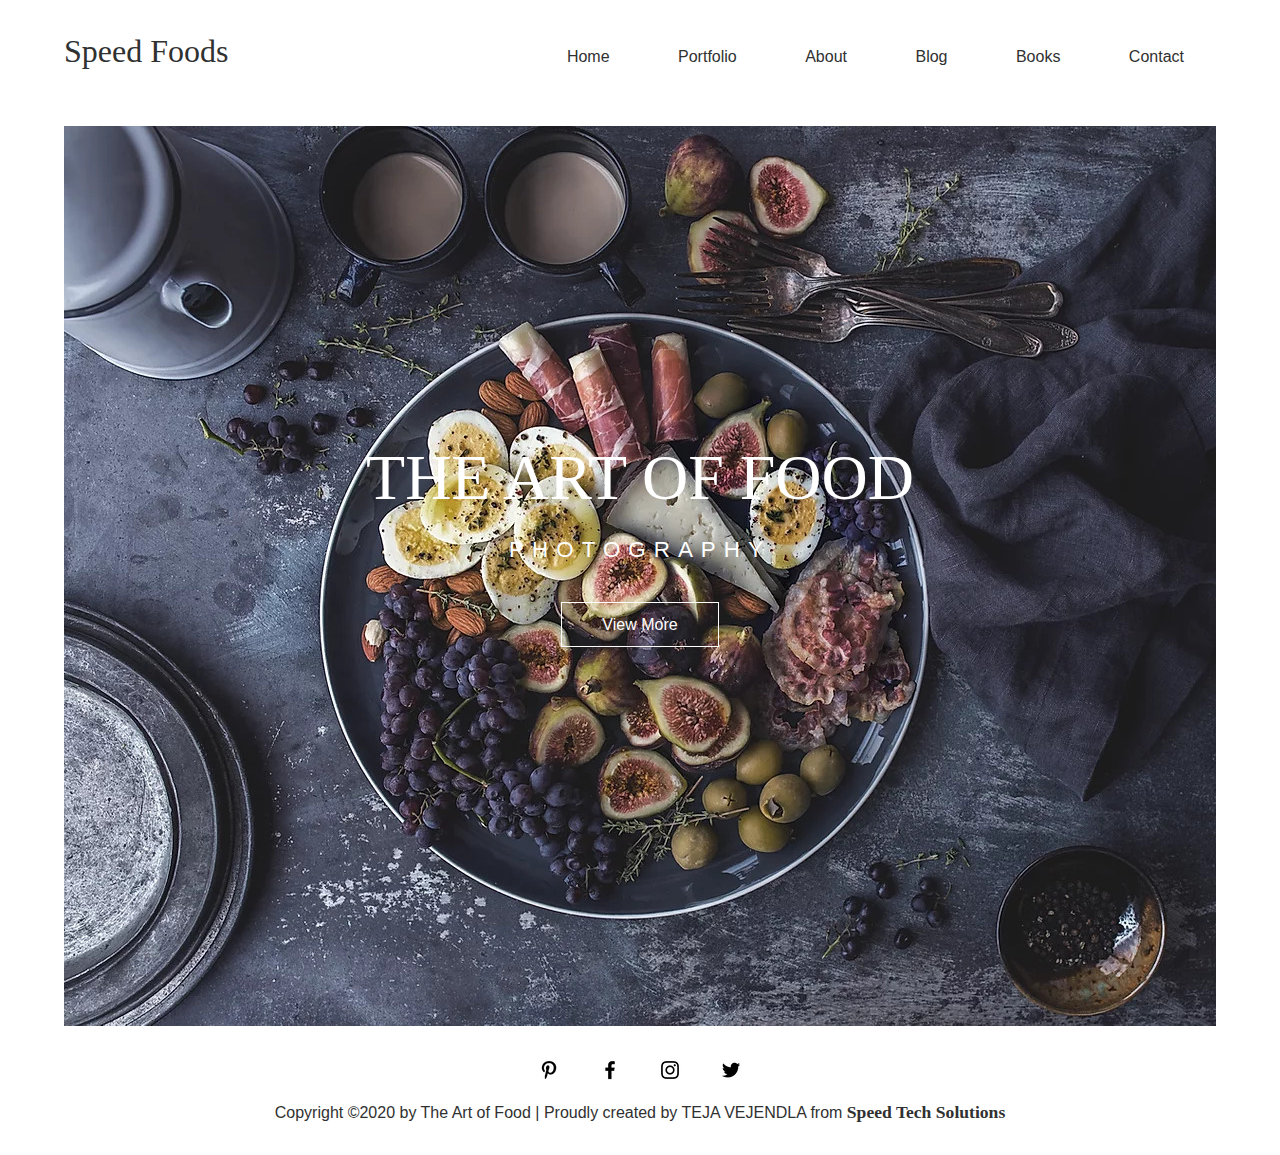
<file: index.html>
<!doctype html>
<html lang="en">

<head>
  <meta charset="utf-8">
  <meta http-equiv="X-UA-Compatible" content="IE=edge">
  <meta http-equiv="Content-Language" content="en">
  <meta http-equiv="Content-Type" content="text/html; charset=utf-8" />
  <meta name="description" content="Web site created by TEJA VEJENDLA" />
  <title>Home</title>
  <meta name="viewport"
    content="width=device-width, initial-scale=1, maximum-scale=1, user-scalable=no, shrink-to-fit=no" />
  <meta name="description" content="Home Page">

  <!-- Disable tap highlight on IE -->
  <meta name="msapplication-tap-highlight" content="no">

<link href="./main.f0838df68e4484ba80c0.css" rel="stylesheet"></head>

<body>
  
  <div class="navbar">
      <div class="nav-brand">
          <h1>Speed Foods</h1>
      </div>
      <div class="toggle-collapse">
          <div class="toggle-icon"><i class="fas fa-bars"></i></div>
      </div>
      <div class="nav-menu">
          <ul class="nav-items">
              <li class="nav-item active">
                  <a class="nav-link" href="./">Home  <span class="sr-only">(current)</span></a>
              </li>
              <li class="nav-item">
                  <a class="nav-link" href="./Portfolio.html">Portfolio</a>
              </li>
              <li class="nav-item">
                  <a class="nav-link" href="./About.html">About</a>
              </li>
              <li class="nav-item">
                  <a class="nav-link" href="./Blog.html">Blog</a>
              </li>
              <li class="nav-item">
                  <a class="nav-link" href="./Books.html">Books</a>
              </li>
              <li class="nav-item">
                  <a class="nav-link" href="./Contact.html">Contact</a>
              </li>
          </ul>
      </div>
      <div class="nav-blank-menu">
          <h1></h1>
          <h1></h1>
          <h1>a</h1>
      </div>
  </div>
  <main role="main" class="container">
  
      <div class="background">
          <h1>THE ART OF FOOD</h1>
          <p>PHOTOGRAPHY</p>
          <button>
              <a href="/Portfolio">View More</a></button>
      </div>
  
  </main>
  
<script type="text/javascript" src="./assets/scripts/main.f0838df68e4484ba80c0.js"></script></body>

<div class="footer">
    <div class="social-icons">
        <img src="./assets/images/social/pinterest.jpg" alt="pinterest" />
        <img src="./assets/images/social/facebook.jpg" alt="facebook" />
        <img src="./assets/images/social/instagram.jpg" alt="instagram" />
        <img src="./assets/images/social/twitter.jpg" alt="twitter" />
    </div>
    <p class="copyright">Copyright ©2020 by The Art of Food | Proudly created by TEJA VEJENDLA from <a
            href="https://speedtechsolutions.github.io">
            <span>Speed Tech Solutions</span>
        </a></p>
</div>
</html>
</file>
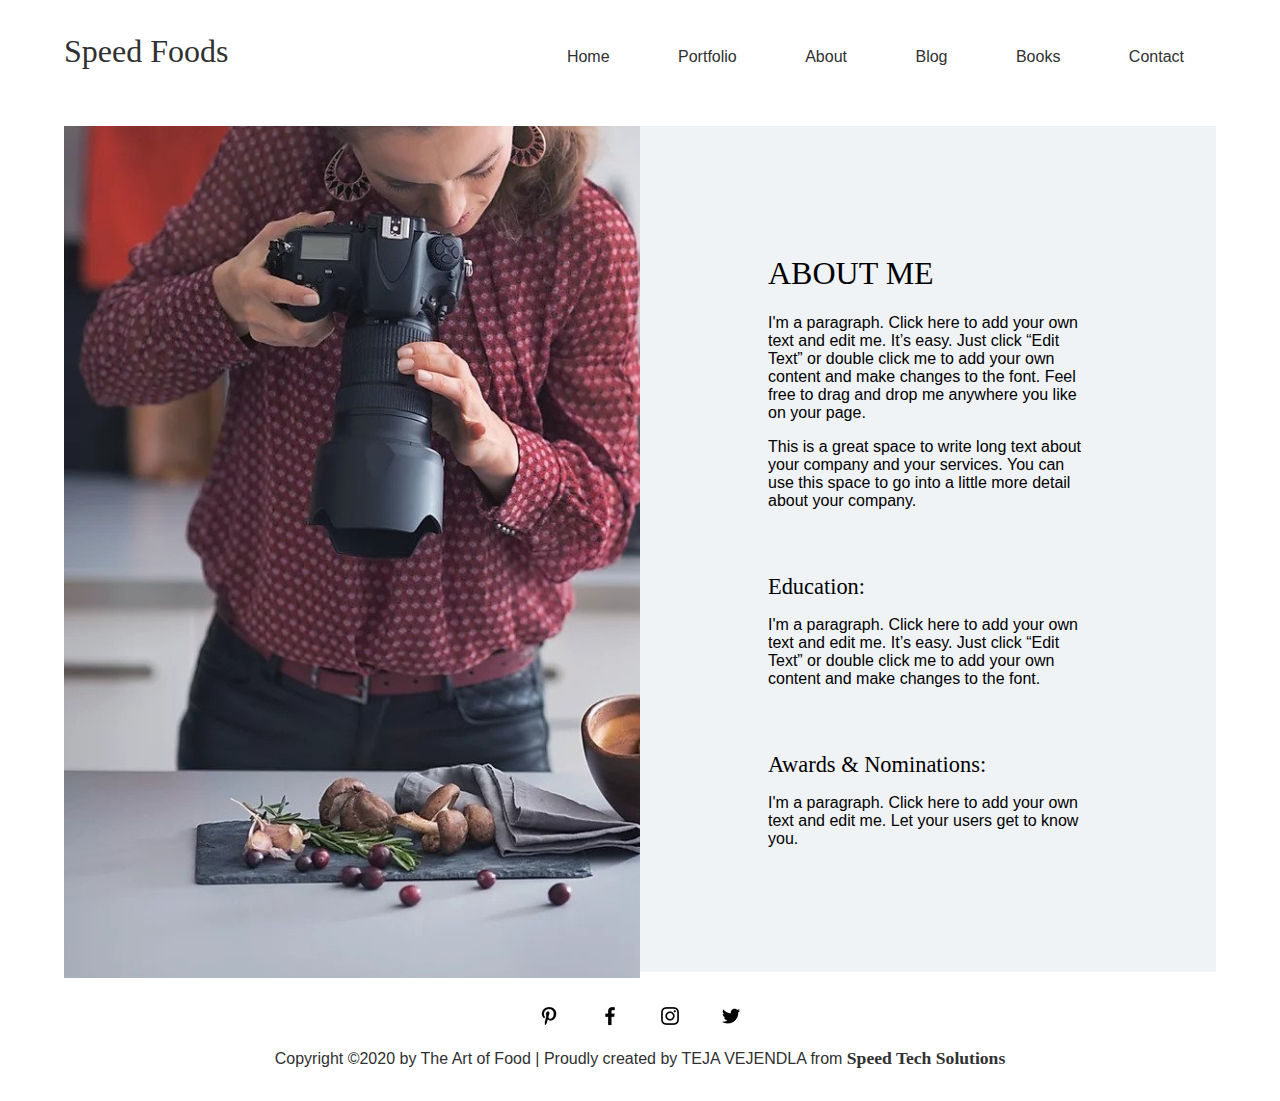
<file: About.html>
<!doctype html>
<html lang="en">

<head>
  <meta charset="utf-8">
  <meta http-equiv="X-UA-Compatible" content="IE=edge">
  <meta http-equiv="Content-Language" content="en">
  <meta http-equiv="Content-Type" content="text/html; charset=utf-8" />
  <meta name="description" content="Web site created by TEJA VEJENDLA" />
  <title>About</title>
  <meta name="viewport"
    content="width=device-width, initial-scale=1, maximum-scale=1, user-scalable=no, shrink-to-fit=no" />
  <meta name="description" content="About Page">

  <!-- Disable tap highlight on IE -->
  <meta name="msapplication-tap-highlight" content="no">

<link href="./main.f0838df68e4484ba80c0.css" rel="stylesheet"></head>

<body>
  
  <div class="navbar">
      <div class="nav-brand">
          <h1>Speed Foods</h1>
      </div>
      <div class="toggle-collapse">
          <div class="toggle-icon"><i class="fas fa-bars"></i></div>
      </div>
      <div class="nav-menu">
          <ul class="nav-items">
              <li class="nav-item">
                  <a class="nav-link" href="./">Home  <span class="sr-only">(current)</span></a>
              </li>
              <li class="nav-item">
                  <a class="nav-link" href="./Portfolio.html">Portfolio</a>
              </li>
              <li class="nav-item active">
                  <a class="nav-link" href="./About.html">About</a>
              </li>
              <li class="nav-item">
                  <a class="nav-link" href="./Blog.html">Blog</a>
              </li>
              <li class="nav-item">
                  <a class="nav-link" href="./Books.html">Books</a>
              </li>
              <li class="nav-item">
                  <a class="nav-link" href="./Contact.html">Contact</a>
              </li>
          </ul>
      </div>
      <div class="nav-blank-menu">
          <h1></h1>
          <h1></h1>
          <h1>a</h1>
      </div>
  </div>
  <main role="main" class="container">
      <div class="about">
          <div class="my-image block"></div>
          <div class="my-info block">
              <h1>
                  ABOUT ME
              </h1>
              <div>
                  <p>
                      I'm a paragraph. Click here to add your own text and edit me. It’s easy. Just click “Edit Text” or
                      double
                      click me to add your own content and make changes to the font. Feel free to drag and drop me
                      anywhere you like
                      on your page.
                  </p>
              </div>
              <div>
                  <p>
                      This is a great space to write long text about your company and your services. You can use this
                      space to go
                      into a little more detail about your company.
                  </p>
              </div>
  
              <div>
                  <h3>
                      Education:
                  </h3>
                  <p>
                      I'm a paragraph. Click here to add your own text and edit me. It’s easy. Just click “Edit Text” or
                      double
                      click me to add your own content and make changes to the font.
                  </p>
              </div>
              <div>
                  <h3>
                      Awards & Nominations:
                  </h3>
                  <p>
                      I'm a paragraph. Click here to add your own text and edit me. Let your users get to know you.
                  </p>
              </div>
  
  
          </div>
      </div>
  </main>
  
<script type="text/javascript" src="./assets/scripts/main.f0838df68e4484ba80c0.js"></script></body>

<div class="footer">
    <div class="social-icons">
        <img src="./assets/images/social/pinterest.jpg" alt="pinterest" />
        <img src="./assets/images/social/facebook.jpg" alt="facebook" />
        <img src="./assets/images/social/instagram.jpg" alt="instagram" />
        <img src="./assets/images/social/twitter.jpg" alt="twitter" />
    </div>
    <p class="copyright">Copyright ©2020 by The Art of Food | Proudly created by TEJA VEJENDLA from <a
            href="https://speedtechsolutions.github.io">
            <span>Speed Tech Solutions</span>
        </a></p>
</div>
</html>
</file>
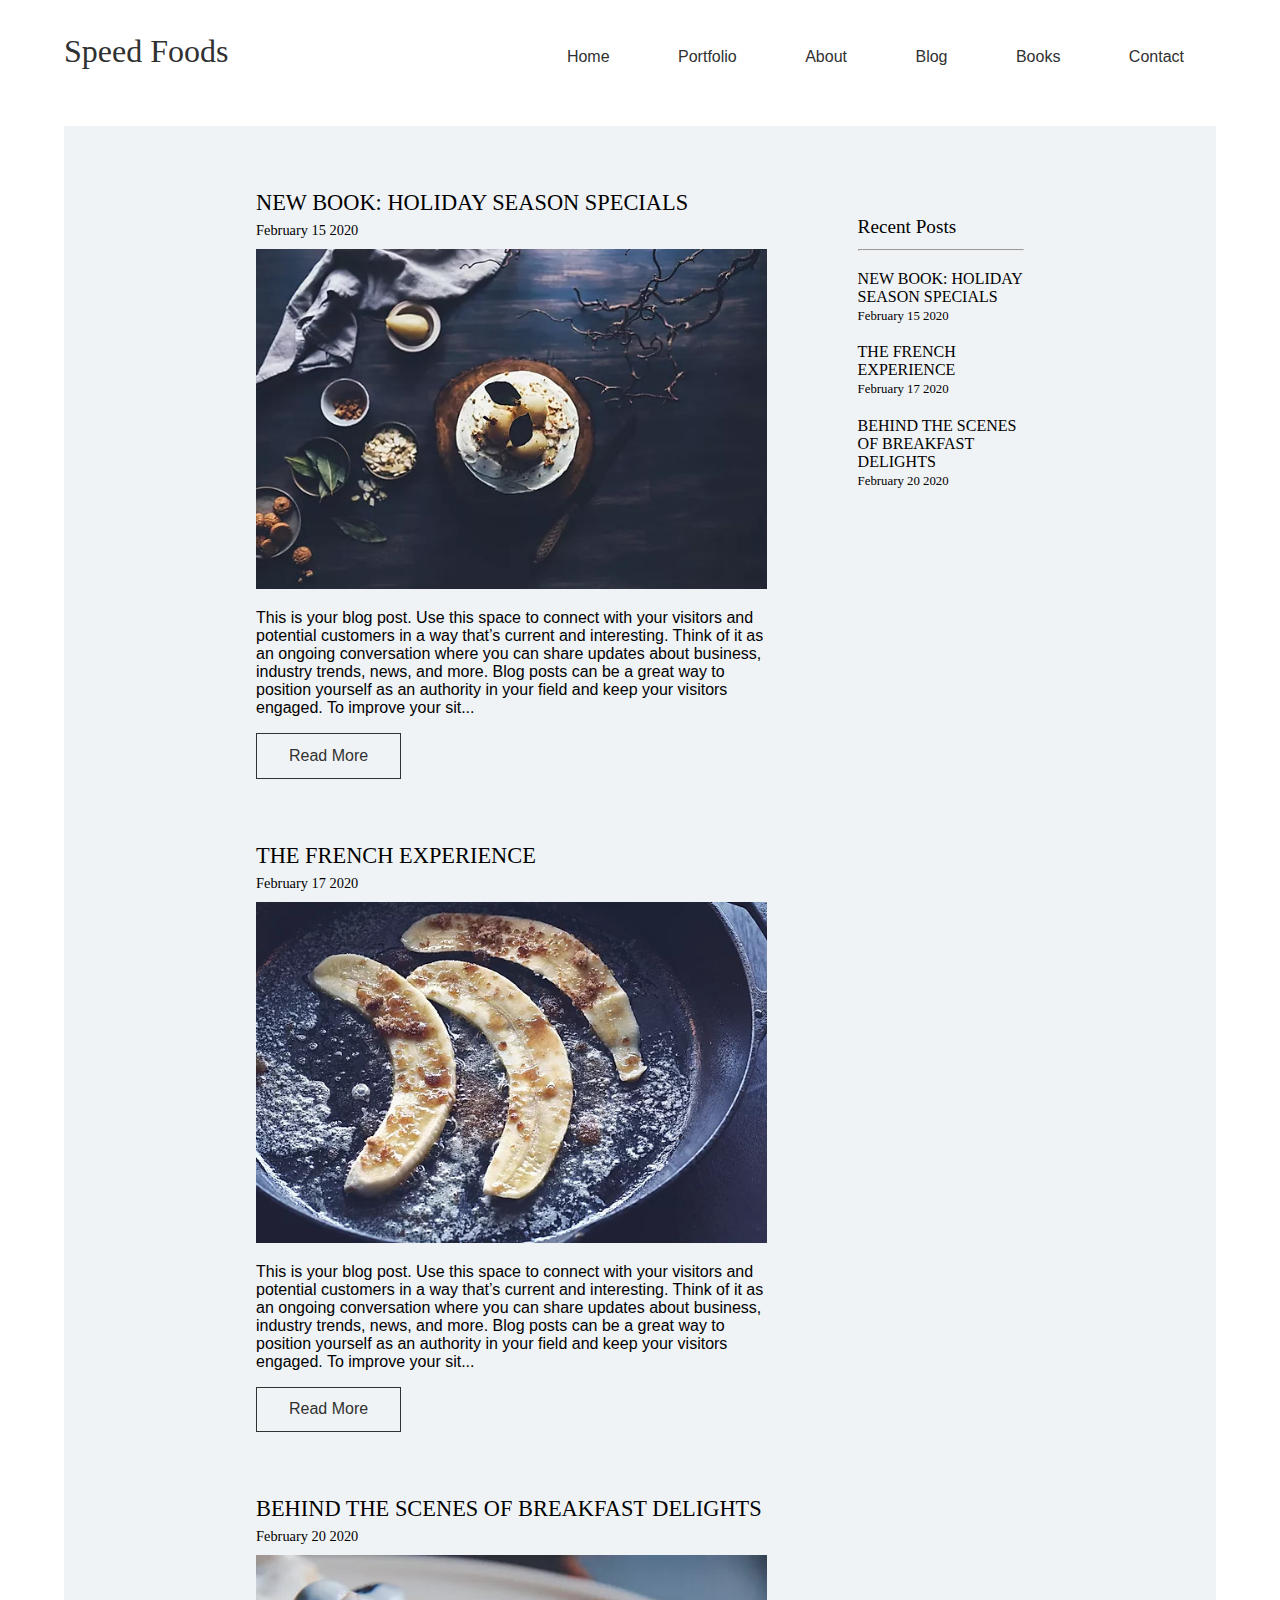
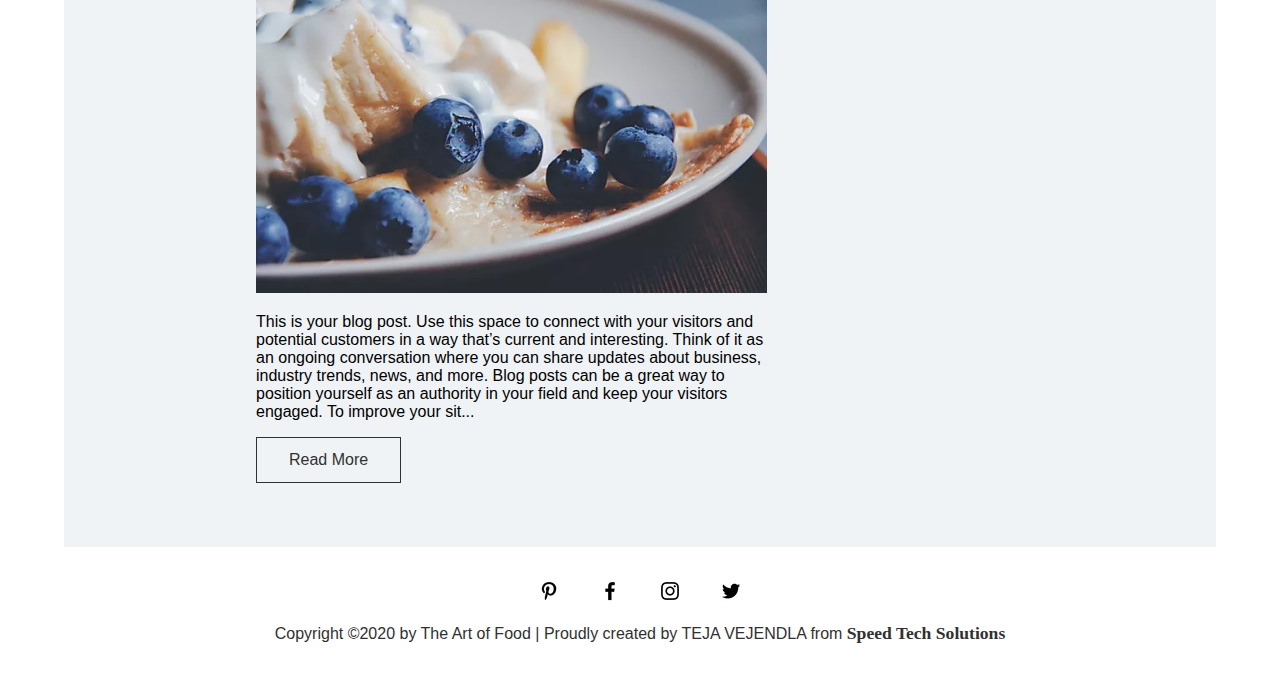
<file: Blog.html>
<!doctype html>
<html lang="en">

<head>
  <meta charset="utf-8">
  <meta http-equiv="X-UA-Compatible" content="IE=edge">
  <meta http-equiv="Content-Language" content="en">
  <meta http-equiv="Content-Type" content="text/html; charset=utf-8" />
  <meta name="description" content="Web site created by TEJA VEJENDLA" />
  <title>Blog</title>
  <meta name="viewport"
    content="width=device-width, initial-scale=1, maximum-scale=1, user-scalable=no, shrink-to-fit=no" />
  <meta name="description" content="Blog Page">

  <!-- Disable tap highlight on IE -->
  <meta name="msapplication-tap-highlight" content="no">

<link href="./main.f0838df68e4484ba80c0.css" rel="stylesheet"></head>

<body>
  
  <div class="navbar">
      <div class="nav-brand">
          <h1>Speed Foods</h1>
      </div>
      <div class="toggle-collapse">
          <div class="toggle-icon"><i class="fas fa-bars"></i></div>
      </div>
      <div class="nav-menu">
          <ul class="nav-items">
              <li class="nav-item">
                  <a class="nav-link" href="./">Home  <span class="sr-only">(current)</span></a>
              </li>
              <li class="nav-item">
                  <a class="nav-link" href="./Portfolio.html">Portfolio</a>
              </li>
              <li class="nav-item">
                  <a class="nav-link" href="./About.html">About</a>
              </li>
              <li class="nav-item active">
                  <a class="nav-link" href="./Blog.html">Blog</a>
              </li>
              <li class="nav-item">
                  <a class="nav-link" href="./Books.html">Books</a>
              </li>
              <li class="nav-item">
                  <a class="nav-link" href="./Contact.html">Contact</a>
              </li>
          </ul>
      </div>
      <div class="nav-blank-menu">
          <h1></h1>
          <h1></h1>
          <h1>a</h1>
      </div>
  </div>
  <main role="main" class="container">
  <div id="blogpost-container">
      <div class="blogpost-container">
          <div class="blogposts">
          </div>
          <div class="recentposts">
              <h4>Recent Posts</h4>
              <hr />
          </div>
      </div>
  </div></main>
  
<script type="text/javascript" src="./assets/scripts/main.f0838df68e4484ba80c0.js"></script></body>

<div class="footer">
    <div class="social-icons">
        <img src="./assets/images/social/pinterest.jpg" alt="pinterest" />
        <img src="./assets/images/social/facebook.jpg" alt="facebook" />
        <img src="./assets/images/social/instagram.jpg" alt="instagram" />
        <img src="./assets/images/social/twitter.jpg" alt="twitter" />
    </div>
    <p class="copyright">Copyright ©2020 by The Art of Food | Proudly created by TEJA VEJENDLA from <a
            href="https://speedtechsolutions.github.io">
            <span>Speed Tech Solutions</span>
        </a></p>
</div>
</html>
</file>
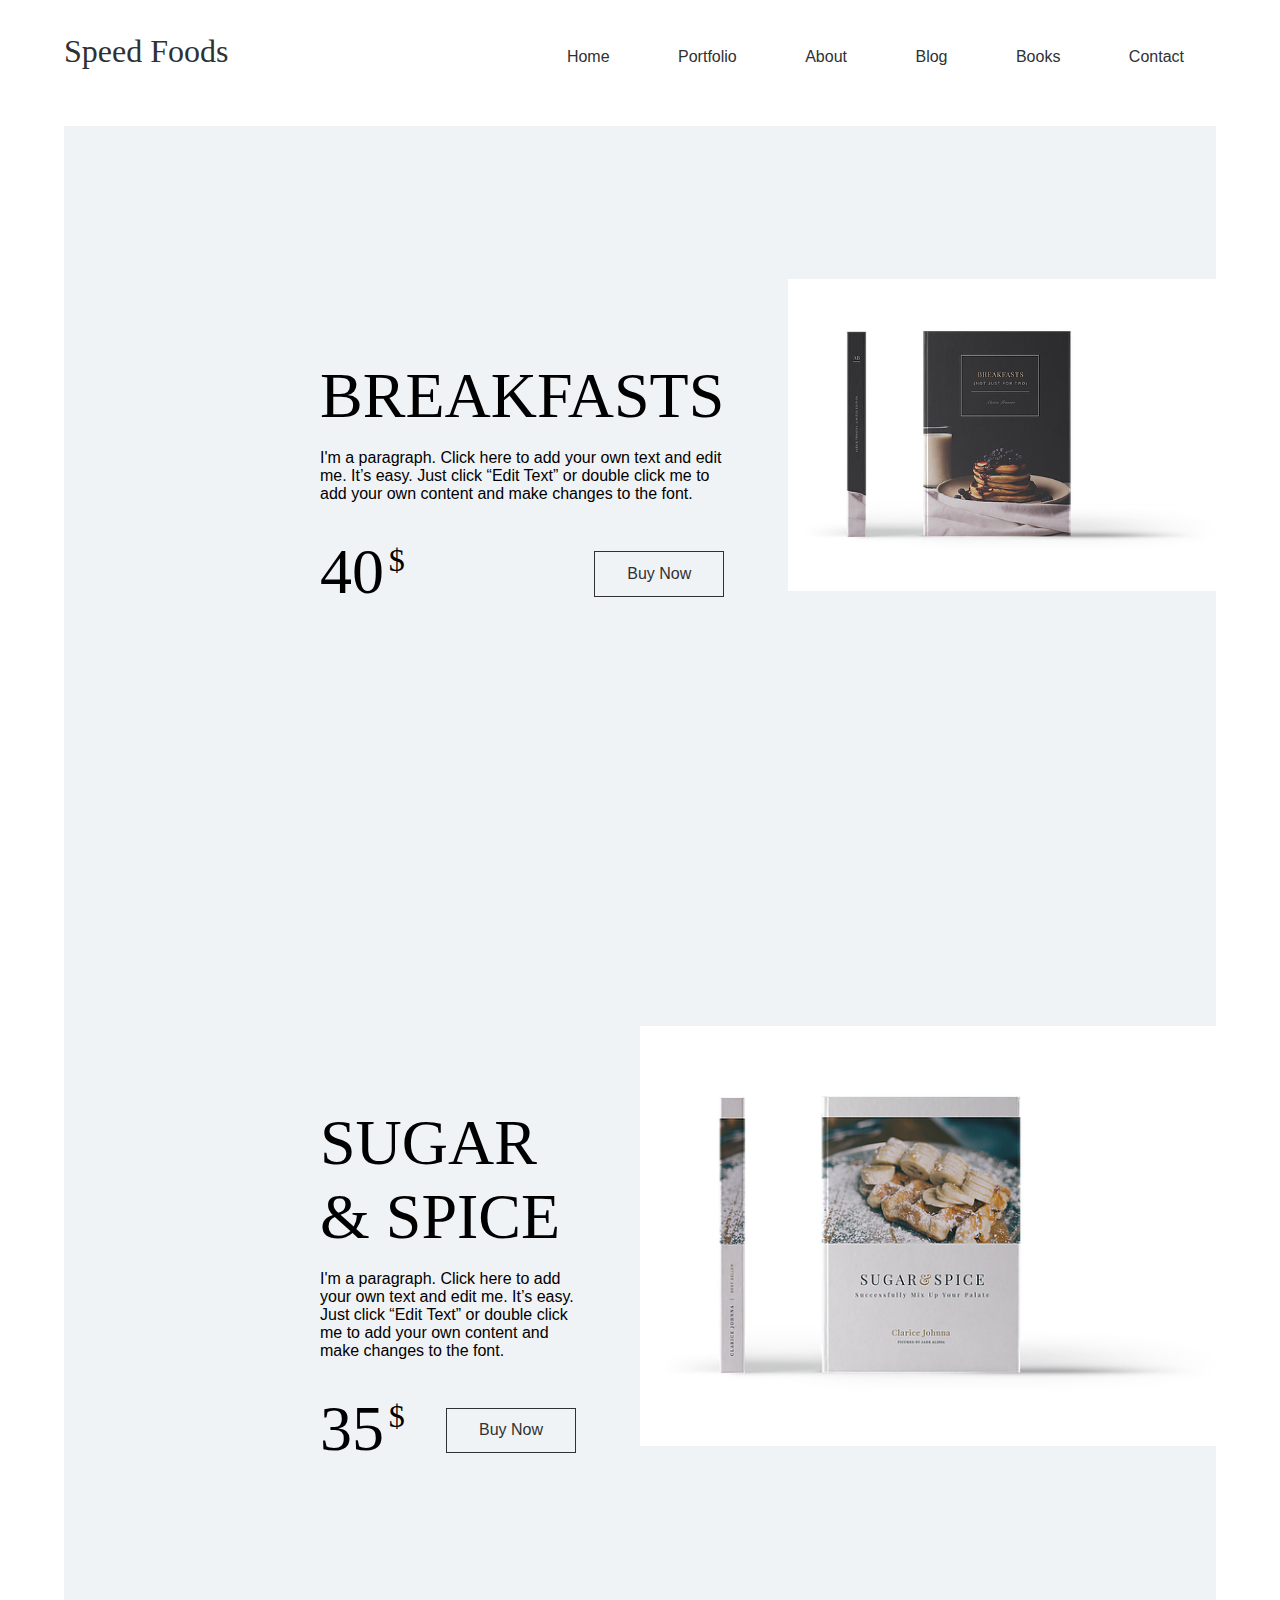
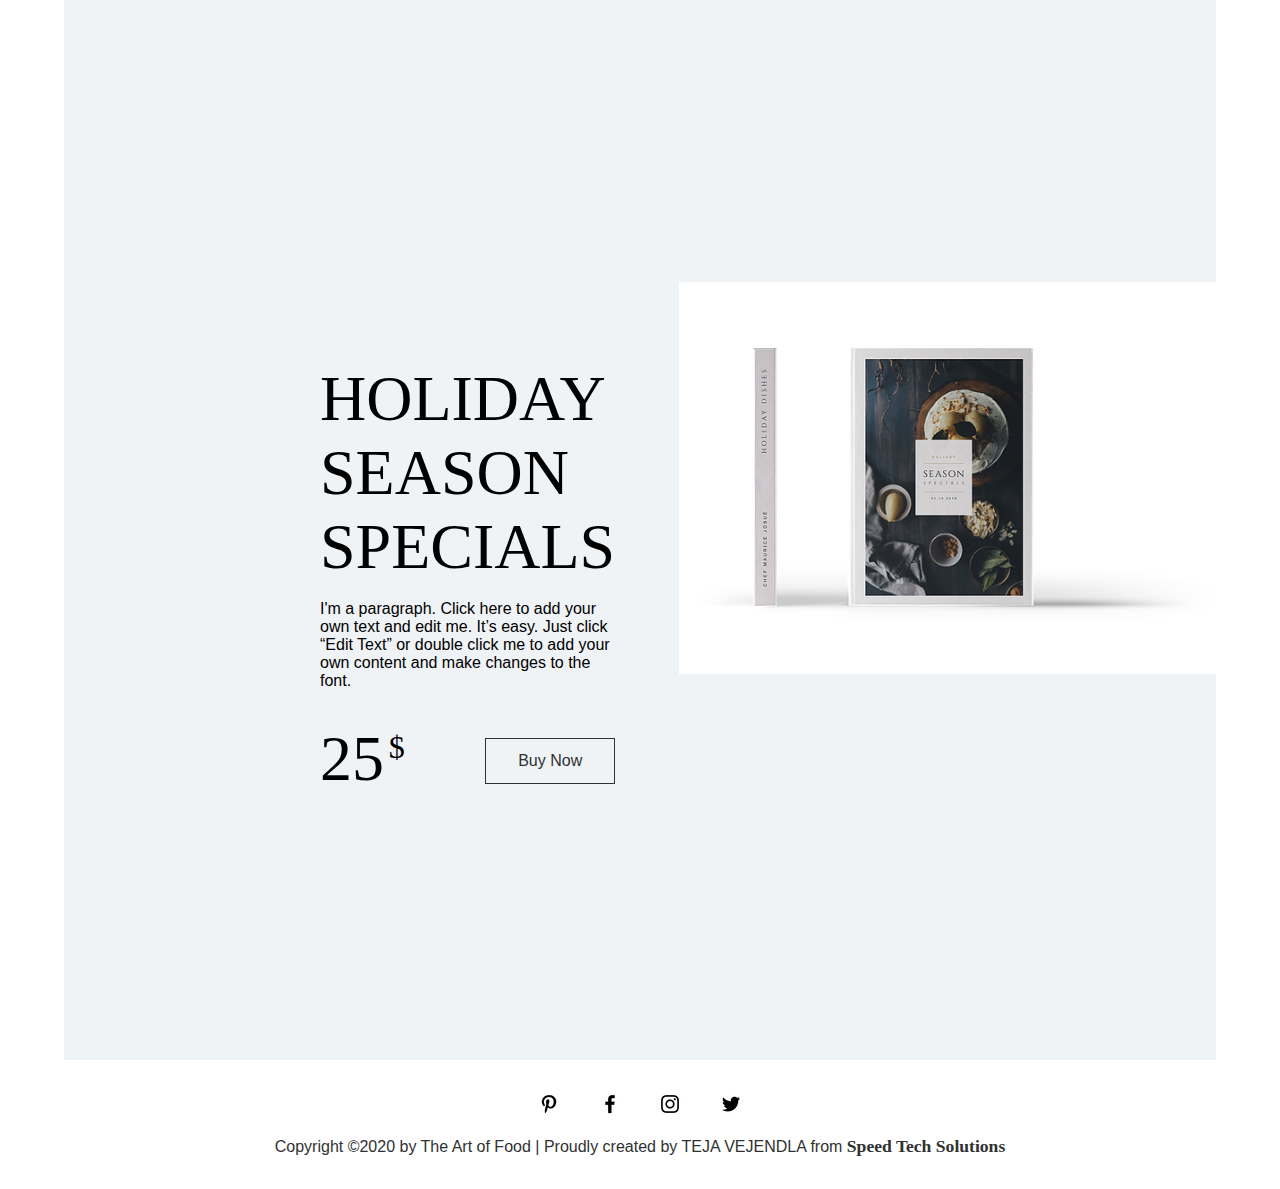
<file: Books.html>
<!doctype html>
<html lang="en">

<head>
  <meta charset="utf-8">
  <meta http-equiv="X-UA-Compatible" content="IE=edge">
  <meta http-equiv="Content-Language" content="en">
  <meta http-equiv="Content-Type" content="text/html; charset=utf-8" />
  <meta name="description" content="Web site created by TEJA VEJENDLA" />
  <title>Books</title>
  <meta name="viewport"
    content="width=device-width, initial-scale=1, maximum-scale=1, user-scalable=no, shrink-to-fit=no" />
  <meta name="description" content="Books Page">

  <!-- Disable tap highlight on IE -->
  <meta name="msapplication-tap-highlight" content="no">

<link href="./main.f0838df68e4484ba80c0.css" rel="stylesheet"></head>

<body>
  
  <div class="navbar">
      <div class="nav-brand">
          <h1>Speed Foods</h1>
      </div>
      <div class="toggle-collapse">
          <div class="toggle-icon"><i class="fas fa-bars"></i></div>
      </div>
      <div class="nav-menu">
          <ul class="nav-items">
              <li class="nav-item">
                  <a class="nav-link" href="./">Home  <span class="sr-only">(current)</span></a>
              </li>
              <li class="nav-item">
                  <a class="nav-link" href="./Portfolio.html">Portfolio</a>
              </li>
              <li class="nav-item">
                  <a class="nav-link" href="./About.html">About</a>
              </li>
              <li class="nav-item">
                  <a class="nav-link" href="./Blog.html">Blog</a>
              </li>
              <li class="nav-item active">
                  <a class="nav-link" href="./Books.html">Books</a>
              </li>
              <li class="nav-item">
                  <a class="nav-link" href="./Contact.html">Contact</a>
              </li>
          </ul>
      </div>
      <div class="nav-blank-menu">
          <h1></h1>
          <h1></h1>
          <h1>a</h1>
      </div>
  </div>
  
  <main role="main" class="container">
      <div id="books-container">
          <div class="books">
          </div>
      </div></main>
  
<script type="text/javascript" src="./assets/scripts/main.f0838df68e4484ba80c0.js"></script></body>

<div class="footer">
    <div class="social-icons">
        <img src="./assets/images/social/pinterest.jpg" alt="pinterest" />
        <img src="./assets/images/social/facebook.jpg" alt="facebook" />
        <img src="./assets/images/social/instagram.jpg" alt="instagram" />
        <img src="./assets/images/social/twitter.jpg" alt="twitter" />
    </div>
    <p class="copyright">Copyright ©2020 by The Art of Food | Proudly created by TEJA VEJENDLA from <a
            href="https://speedtechsolutions.github.io">
            <span>Speed Tech Solutions</span>
        </a></p>
</div>
</html>
</file>
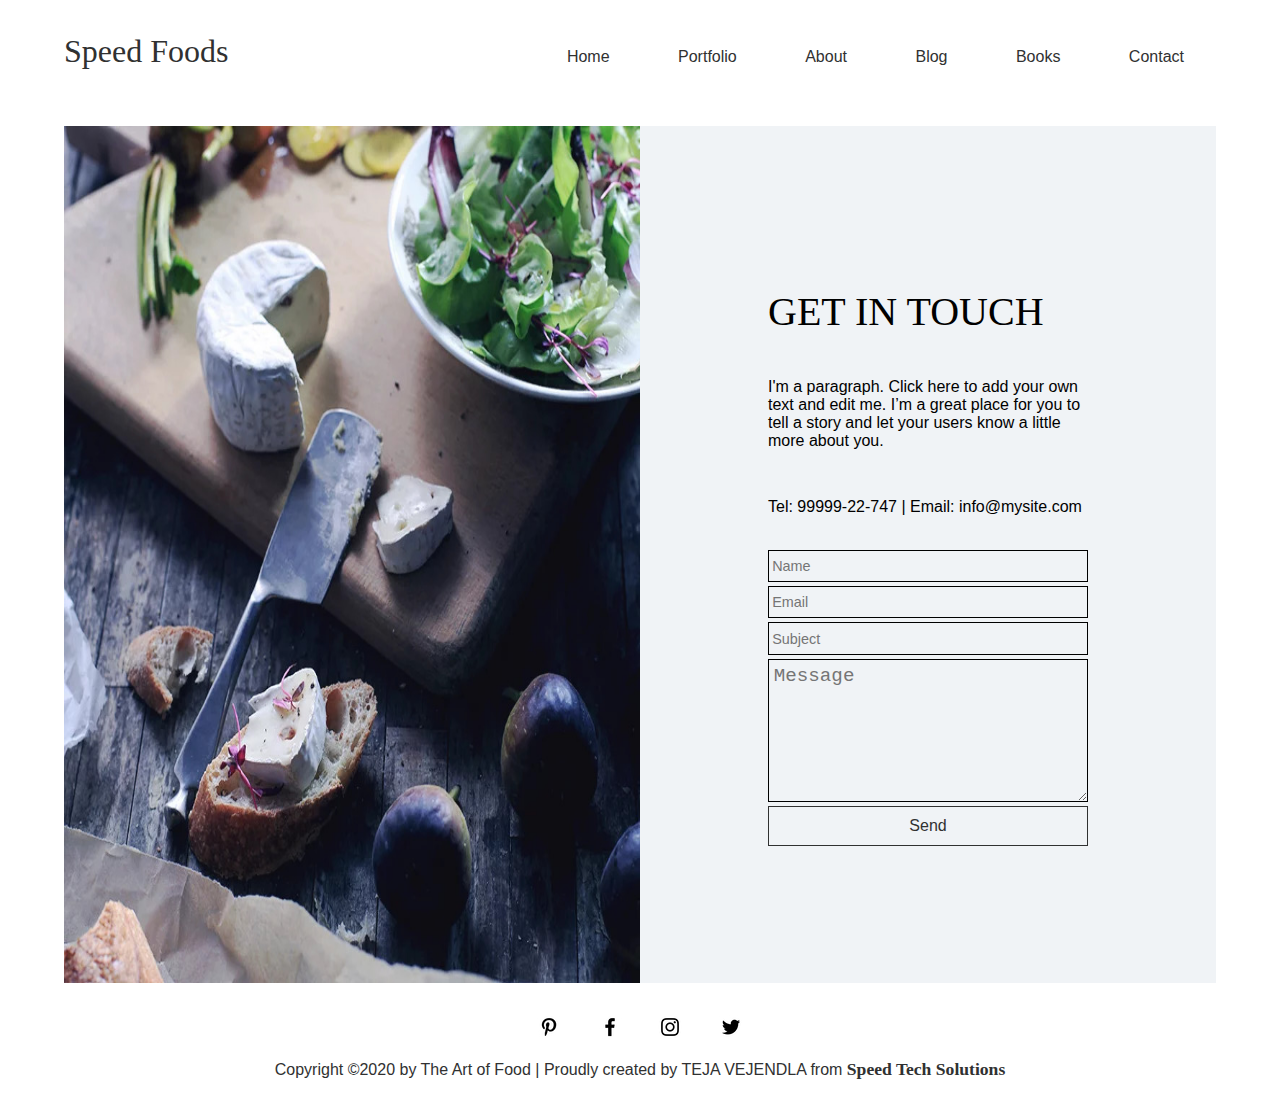
<file: Contact.html>
<!doctype html>
<html lang="en">

<head>
  <meta charset="utf-8">
  <meta http-equiv="X-UA-Compatible" content="IE=edge">
  <meta http-equiv="Content-Language" content="en">
  <meta http-equiv="Content-Type" content="text/html; charset=utf-8" />
  <meta name="description" content="Web site created by TEJA VEJENDLA" />
  <title>Contact</title>
  <meta name="viewport"
    content="width=device-width, initial-scale=1, maximum-scale=1, user-scalable=no, shrink-to-fit=no" />
  <meta name="description" content="Contact Page">

  <!-- Disable tap highlight on IE -->
  <meta name="msapplication-tap-highlight" content="no">

<link href="./main.f0838df68e4484ba80c0.css" rel="stylesheet"></head>

<body>
  
  <div class="navbar">
      <div class="nav-brand">
          <h1>Speed Foods</h1>
      </div>
      <div class="toggle-collapse">
          <div class="toggle-icon"><i class="fas fa-bars"></i></div>
      </div>
      <div class="nav-menu">
          <ul class="nav-items">
              <li class="nav-item">
                  <a class="nav-link" href="./">Home  <span class="sr-only">(current)</span></a>
              </li>
              <li class="nav-item">
                  <a class="nav-link" href="./Portfolio.html">Portfolio</a>
              </li>
              <li class="nav-item">
                  <a class="nav-link" href="./About.html">About</a>
              </li>
              <li class="nav-item">
                  <a class="nav-link" href="./Blog.html">Blog</a>
              </li>
              <li class="nav-item">
                  <a class="nav-link" href="./Books.html">Books</a>
              </li>
              <li class="nav-item active">
                  <a class="nav-link" href="./Contact.html">Contact</a>
              </li>
          </ul>
      </div>
      <div class="nav-blank-menu">
          <h1></h1>
          <h1></h1>
          <h1>a</h1>
      </div>
  </div>
  <main role="main" class="container">
          <div class="contact">
              <div class="contact-image"><img src="./assets/images/contact/contact.jpg"/></div>
              <div class="contact-form">
                  <h1>GET IN TOUCH</h1>
                  <p>I'm a paragraph. Click here to add your own text and edit me. I’m a great place for you to tell a story and let your users know a little more about you.</p>
                  <p>Tel: 99999-22-747  |  Email: info@mysite.com</p>
                  <input placeholder="Name" name="name"/>
                  <input placeholder="Email" name="email"/>
                  <input placeholder="Subject" name="subject"/>
                  <textarea placeholder="Message" name="message" rows="6"></textarea>
                  <button>Send</button>
              </div>
          </div>
  </main>
  
<script type="text/javascript" src="./assets/scripts/main.f0838df68e4484ba80c0.js"></script></body>

<div class="footer">
    <div class="social-icons">
        <img src="./assets/images/social/pinterest.jpg" alt="pinterest" />
        <img src="./assets/images/social/facebook.jpg" alt="facebook" />
        <img src="./assets/images/social/instagram.jpg" alt="instagram" />
        <img src="./assets/images/social/twitter.jpg" alt="twitter" />
    </div>
    <p class="copyright">Copyright ©2020 by The Art of Food | Proudly created by TEJA VEJENDLA from <a
            href="https://speedtechsolutions.github.io">
            <span>Speed Tech Solutions</span>
        </a></p>
</div>
</html>
</file>
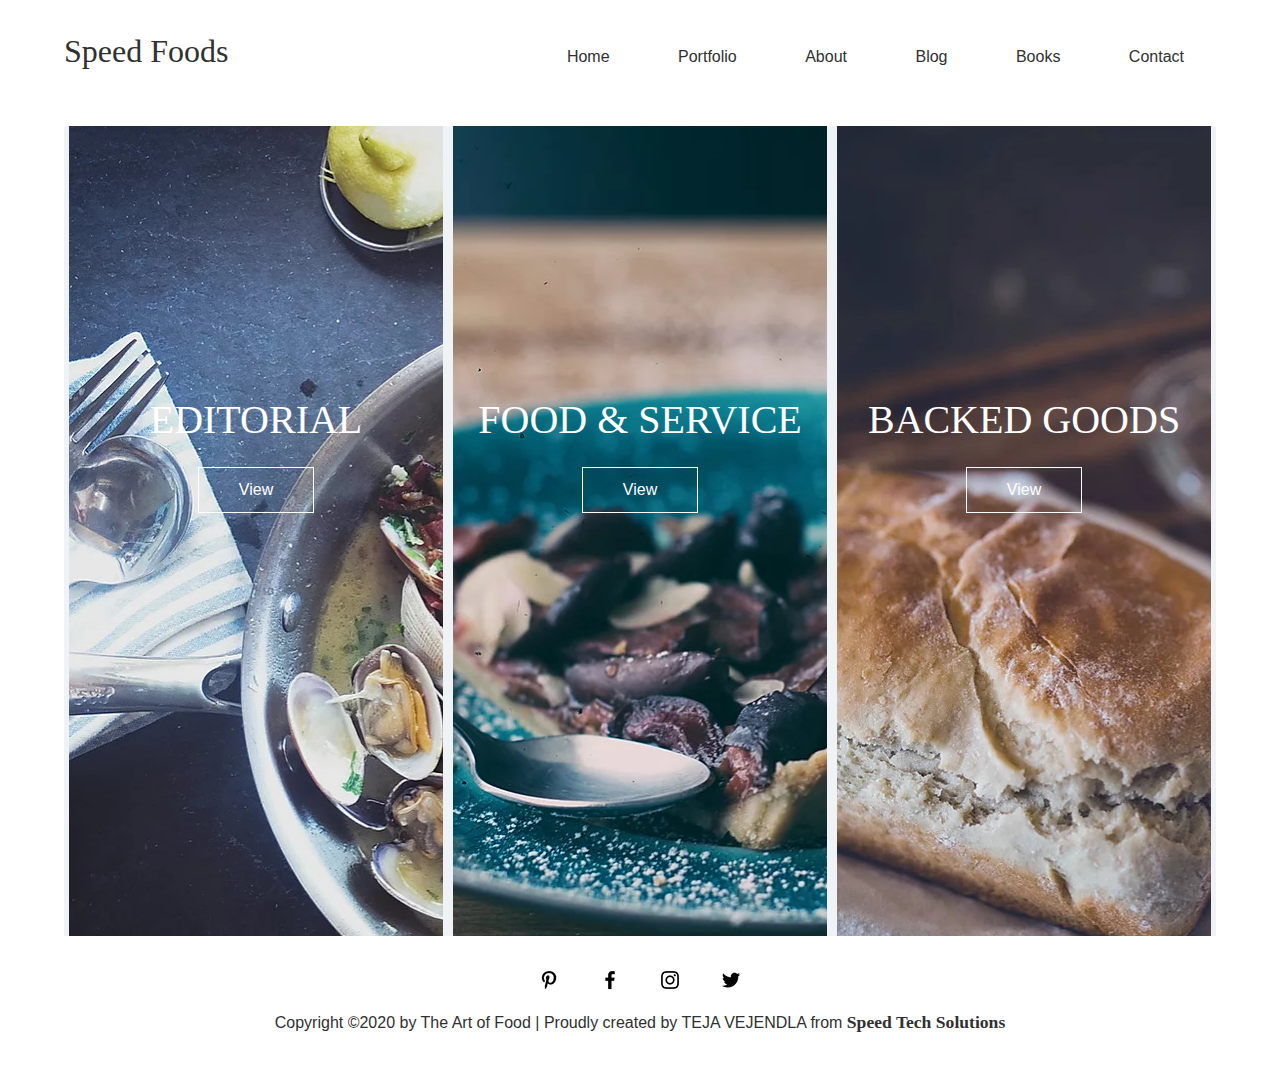
<file: Portfolio.html>
<!doctype html>
<html lang="en">

<head>
  <meta charset="utf-8">
  <meta http-equiv="X-UA-Compatible" content="IE=edge">
  <meta http-equiv="Content-Language" content="en">
  <meta http-equiv="Content-Type" content="text/html; charset=utf-8" />
  <meta name="description" content="Web site created by TEJA VEJENDLA" />
  <title>Portfolio</title>
  <meta name="viewport"
    content="width=device-width, initial-scale=1, maximum-scale=1, user-scalable=no, shrink-to-fit=no" />
  <meta name="description" content="Portfolio Page">

  <!-- Disable tap highlight on IE -->
  <meta name="msapplication-tap-highlight" content="no">

<link href="./main.f0838df68e4484ba80c0.css" rel="stylesheet"></head>

<body>
  
  <div class="navbar">
      <div class="nav-brand">
          <h1>Speed Foods</h1>
      </div>
      <div class="toggle-collapse">
          <div class="toggle-icon"><i class="fas fa-bars"></i></div>
      </div>
      <div class="nav-menu">
          <ul class="nav-items">
              <li class="nav-item">
                  <a class="nav-link" href="./">Home  <span class="sr-only">(current)</span></a>
              </li>
              <li class="nav-item active">
                  <a class="nav-link" href="./Portfolio.html">Portfolio</a>
              </li>
              <li class="nav-item">
                  <a class="nav-link" href="./About.html">About</a>
              </li>
              <li class="nav-item">
                  <a class="nav-link" href="./Blog.html">Blog</a>
              </li>
              <li class="nav-item">
                  <a class="nav-link" href="./Books.html">Books</a>
              </li>
              <li class="nav-item">
                  <a class="nav-link" href="./Contact.html">Contact</a>
              </li>
          </ul>
      </div>
      <div class="nav-blank-menu">
          <h1></h1>
          <h1></h1>
          <h1>a</h1>
      </div>
  </div>
  <main role="main" class="container">
      <div class="portfolio">
          <div class="editorial block">
              <h1>EDITORIAL</h1>
              <button>View</button>
          </div>
          <div class="food-service block">
              <h1>FOOD & SERVICE</h1>
              <button>View</button>
          </div>
          <div class="baked-goods block">
              <h1>BACKED GOODS</h1>
              <button>View</button>
          </div>
      </div>
  </main>
  
<script type="text/javascript" src="./assets/scripts/main.f0838df68e4484ba80c0.js"></script></body>

<div class="footer">
    <div class="social-icons">
        <img src="./assets/images/social/pinterest.jpg" alt="pinterest" />
        <img src="./assets/images/social/facebook.jpg" alt="facebook" />
        <img src="./assets/images/social/instagram.jpg" alt="instagram" />
        <img src="./assets/images/social/twitter.jpg" alt="twitter" />
    </div>
    <p class="copyright">Copyright ©2020 by The Art of Food | Proudly created by TEJA VEJENDLA from <a
            href="https://speedtechsolutions.github.io">
            <span>Speed Tech Solutions</span>
        </a></p>
</div>
</html>
</file>
